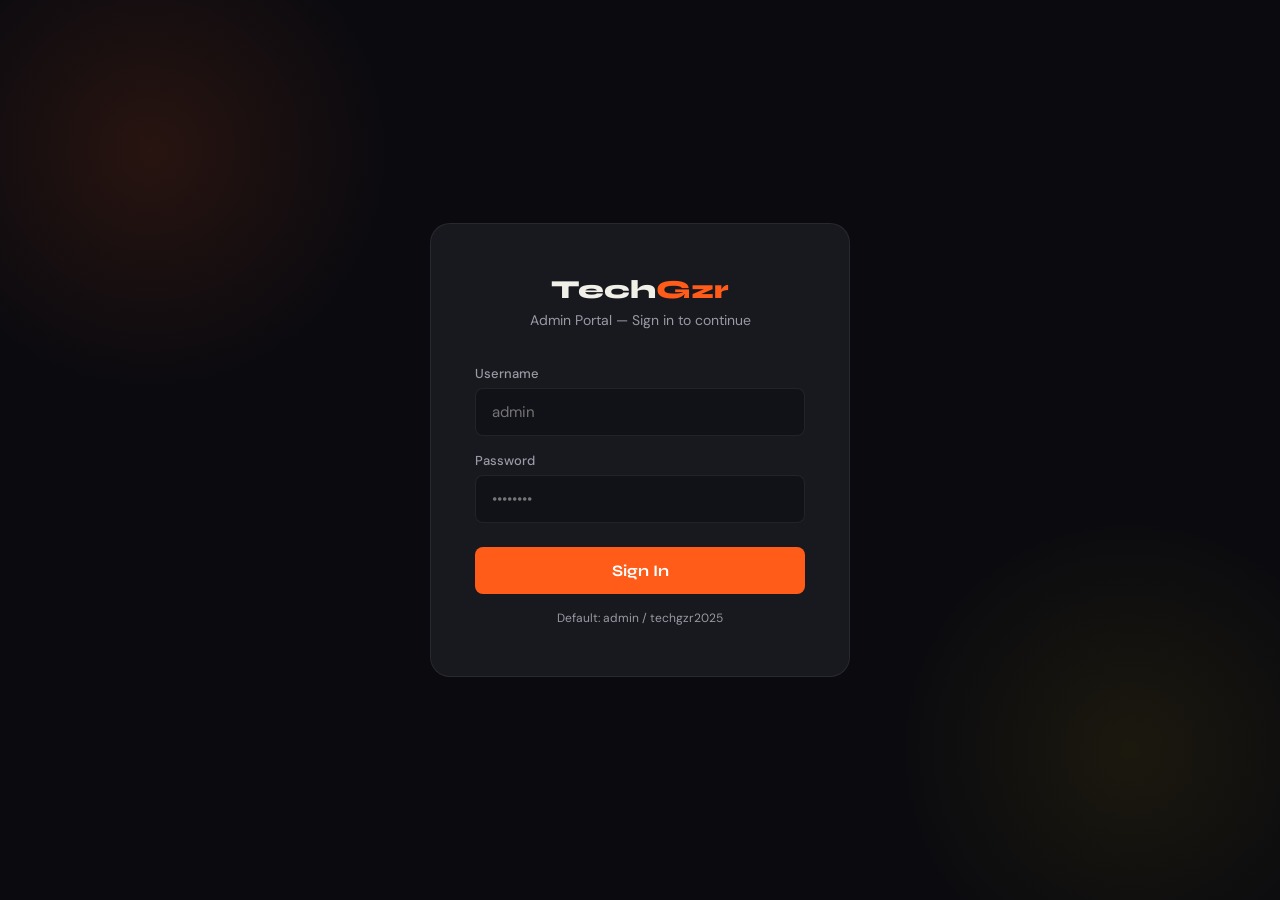
<file: admin.html>
<!DOCTYPE html>
<html lang="en">
<head>
<meta charset="UTF-8"><meta name="viewport" content="width=device-width, initial-scale=1.0">
<title>TechGzr Admin Portal</title>
<link href="https://fonts.googleapis.com/css2?family=Syne:wght@400;600;700;800&family=DM+Sans:wght@300;400;500&display=swap" rel="stylesheet">
<style>
:root{
  --orange:#FF5C1A;--orange-light:#FF8C52;--yellow:#FFD600;
  --dark:#0A0A0F;--dark2:#111118;--dark3:#18181f;
  --surface:#1e1e28;--surface2:#252530;
  --text:#F0EFE8;--muted:#9A99A4;--border:rgba(255,255,255,0.07);
  --success:#22c55e;--danger:#ef4444;--info:#3b82f6;
}
*{margin:0;padding:0;box-sizing:border-box;}
body{background:var(--dark);color:var(--text);font-family:'DM Sans',sans-serif;min-height:100vh;}
h1,h2,h3,h4,h5{font-family:'Syne',sans-serif;}

/* LOGIN */
#login-screen{min-height:100vh;display:flex;align-items:center;justify-content:center;background:var(--dark);position:relative;overflow:hidden;}
.login-orb{position:absolute;width:500px;height:500px;background:radial-gradient(circle,rgba(255,92,26,0.12) 0%,transparent 70%);border-radius:50%;pointer-events:none;}
.login-orb1{top:-100px;left:-100px;}
.login-orb2{bottom:-100px;right:-100px;background:radial-gradient(circle,rgba(255,214,0,0.07) 0%,transparent 70%);}
.login-box{background:var(--dark3);border:1px solid var(--border);border-radius:20px;padding:50px 44px;width:100%;max-width:420px;position:relative;z-index:1;}
.login-logo{font-family:'Syne',sans-serif;font-size:26px;font-weight:800;margin-bottom:6px;text-align:center;}
.login-logo span{color:var(--orange);}
.login-sub{text-align:center;font-size:14px;color:var(--muted);margin-bottom:36px;}
.login-field{margin-bottom:16px;}
.login-field label{display:block;font-size:13px;font-weight:500;color:var(--muted);margin-bottom:6px;}
.login-field input{width:100%;background:var(--dark2);border:1px solid var(--border);border-radius:8px;padding:13px 16px;color:var(--text);font-family:'DM Sans',sans-serif;font-size:15px;outline:none;transition:border-color 0.2s;}
.login-field input:focus{border-color:rgba(255,92,26,0.5);}
.login-btn{width:100%;background:var(--orange);color:#fff;border:none;padding:14px;border-radius:8px;font-family:'Syne',sans-serif;font-size:16px;font-weight:700;cursor:pointer;transition:background 0.2s;margin-top:8px;}
.login-btn:hover{background:var(--orange-light);}
.login-err{background:rgba(239,68,68,0.1);border:1px solid rgba(239,68,68,0.3);border-radius:8px;padding:10px 14px;font-size:13px;color:#f87171;margin-top:12px;display:none;}

/* ADMIN LAYOUT */
#admin-app{display:none;min-height:100vh;display:flex;}
.sidebar{width:240px;background:var(--dark2);border-right:1px solid var(--border);flex-shrink:0;display:flex;flex-direction:column;position:fixed;top:0;left:0;bottom:0;z-index:100;}
.sidebar-logo{padding:24px 20px 20px;border-bottom:1px solid var(--border);}
.sidebar-logo .brand{font-family:'Syne',sans-serif;font-size:18px;font-weight:800;}
.sidebar-logo .brand span{color:var(--orange);}
.sidebar-logo small{font-size:11px;color:var(--muted);display:block;margin-top:2px;letter-spacing:1px;text-transform:uppercase;}
.sidebar-nav{flex:1;padding:16px 12px;overflow-y:auto;}
.nav-section{font-size:11px;font-weight:700;letter-spacing:2px;text-transform:uppercase;color:var(--muted);padding:12px 8px 8px;}
.nav-item{display:flex;align-items:center;gap:10px;padding:10px 12px;border-radius:8px;cursor:pointer;transition:all 0.15s;font-size:14px;font-weight:500;color:var(--muted);margin-bottom:2px;}
.nav-item:hover{background:rgba(255,255,255,0.05);color:var(--text);}
.nav-item.active{background:rgba(255,92,26,0.12);color:var(--orange);}
.nav-item .icon{font-size:16px;width:20px;text-align:center;}
.sidebar-footer{padding:16px 12px;border-top:1px solid var(--border);}
.user-info{display:flex;align-items:center;gap:10px;padding:10px 12px;border-radius:8px;background:rgba(255,255,255,0.03);}
.user-avatar{width:32px;height:32px;border-radius:50%;background:linear-gradient(135deg,var(--orange),var(--yellow));display:flex;align-items:center;justify-content:center;font-family:'Syne',sans-serif;font-size:12px;font-weight:700;color:#fff;flex-shrink:0;}
.user-name{font-size:13px;font-weight:600;}
.user-role{font-size:11px;color:var(--muted);}
.logout-btn{display:flex;align-items:center;gap:8px;padding:8px 12px;border-radius:8px;cursor:pointer;color:var(--muted);font-size:13px;margin-top:6px;transition:color 0.15s;}
.logout-btn:hover{color:var(--danger);}

/* MAIN */
.main-area{margin-left:240px;flex:1;min-height:100vh;display:flex;flex-direction:column;}
.topbar{padding:16px 32px;border-bottom:1px solid var(--border);display:flex;align-items:center;justify-content:space-between;background:var(--dark2);position:sticky;top:0;z-index:50;}
.topbar h1{font-size:20px;font-weight:700;}
.topbar-actions{display:flex;gap:10px;align-items:center;}
.save-btn{background:var(--orange);color:#fff;border:none;padding:9px 22px;border-radius:7px;font-family:'Syne',sans-serif;font-size:13px;font-weight:700;cursor:pointer;transition:all 0.2s;display:flex;align-items:center;gap:7px;}
.save-btn:hover{background:var(--orange-light);}
.preview-btn{background:transparent;color:var(--muted);border:1px solid var(--border);padding:9px 18px;border-radius:7px;font-family:'Syne',sans-serif;font-size:13px;font-weight:600;cursor:pointer;transition:all 0.2s;text-decoration:none;display:inline-flex;align-items:center;gap:6px;}
.preview-btn:hover{color:var(--text);border-color:rgba(255,255,255,0.2);}
.content{padding:32px;flex:1;overflow-y:auto;}

/* PANELS */
.panel{display:none;}
.panel.active{display:block;}

/* DASHBOARD */
.dash-stats{display:grid;grid-template-columns:repeat(4,1fr);gap:16px;margin-bottom:32px;}
.dash-stat{background:var(--dark3);border:1px solid var(--border);border-radius:12px;padding:20px;}
.dash-stat .num{font-family:'Syne',sans-serif;font-size:28px;font-weight:800;color:var(--orange);}
.dash-stat .lbl{font-size:12px;color:var(--muted);margin-top:4px;}
.dash-pages{display:grid;grid-template-columns:repeat(3,1fr);gap:16px;margin-bottom:32px;}
.page-link-card{background:var(--dark3);border:1px solid var(--border);border-radius:12px;padding:22px;transition:all 0.2s;cursor:pointer;}
.page-link-card:hover{border-color:rgba(255,92,26,0.3);}
.page-link-card .p-icon{font-size:24px;margin-bottom:10px;}
.page-link-card h4{font-size:15px;font-weight:700;margin-bottom:4px;}
.page-link-card p{font-size:12px;color:var(--muted);}
.recent-changes{background:var(--dark3);border:1px solid var(--border);border-radius:12px;padding:24px;}
.recent-changes h3{font-size:16px;font-weight:700;margin-bottom:16px;}
.change-item{display:flex;align-items:center;gap:12px;padding:10px 0;border-bottom:1px solid var(--border);}
.change-item:last-child{border-bottom:none;}
.change-dot{width:8px;height:8px;border-radius:50%;background:var(--orange);flex-shrink:0;}
.change-text{font-size:13px;color:var(--muted);}
.change-time{font-size:11px;color:var(--muted);margin-left:auto;}

/* FORM ELEMENTS */
.edit-section{background:var(--dark3);border:1px solid var(--border);border-radius:14px;padding:28px;margin-bottom:20px;}
.edit-section-title{font-size:15px;font-weight:700;margin-bottom:20px;display:flex;align-items:center;gap:8px;}
.edit-section-title .icon{font-size:18px;}
.field-row{display:grid;grid-template-columns:1fr 1fr;gap:16px;margin-bottom:16px;}
.field-group{margin-bottom:16px;}
.field-group label{display:block;font-size:12px;font-weight:600;color:var(--muted);margin-bottom:6px;letter-spacing:0.5px;text-transform:uppercase;}
.field-group input,.field-group textarea,.field-group select{width:100%;background:var(--dark2);border:1px solid var(--border);border-radius:8px;padding:10px 14px;color:var(--text);font-family:'DM Sans',sans-serif;font-size:14px;outline:none;transition:border-color 0.2s;resize:vertical;}
.field-group input:focus,.field-group textarea:focus{border-color:rgba(255,92,26,0.5);}

/* LIST EDITORS */
.list-editor{margin-top:8px;}
.list-item{background:var(--dark2);border:1px solid var(--border);border-radius:10px;padding:16px;margin-bottom:12px;position:relative;}
.list-item-header{display:flex;align-items:center;justify-content:space-between;margin-bottom:12px;}
.list-item-header h4{font-size:14px;font-weight:700;}
.del-btn{background:rgba(239,68,68,0.1);border:1px solid rgba(239,68,68,0.2);color:#f87171;border-radius:6px;padding:4px 10px;font-size:12px;cursor:pointer;font-family:'Syne',sans-serif;font-weight:600;transition:all 0.15s;}
.del-btn:hover{background:rgba(239,68,68,0.2);}
.add-btn{background:rgba(255,92,26,0.1);border:1px solid rgba(255,92,26,0.2);color:var(--orange);border-radius:8px;padding:10px 18px;font-size:13px;cursor:pointer;font-family:'Syne',sans-serif;font-weight:700;transition:all 0.15s;display:flex;align-items:center;gap:6px;margin-top:12px;}
.add-btn:hover{background:rgba(255,92,26,0.18);}

/* TOAST */
.toast{position:fixed;bottom:24px;right:24px;background:var(--dark3);border:1px solid var(--border);border-radius:10px;padding:14px 20px;font-size:14px;display:flex;align-items:center;gap:10px;z-index:9999;transform:translateY(80px);opacity:0;transition:all 0.3s;}
.toast.show{transform:translateY(0);opacity:1;}
.toast.success{border-color:rgba(34,197,94,0.3);color:var(--success);}
.toast.error{border-color:rgba(239,68,68,0.3);color:var(--danger);}

/* SETTINGS */
.settings-grid{display:grid;grid-template-columns:1fr 1fr;gap:20px;}

@media(max-width:900px){
  .sidebar{transform:translateX(-240px);}
  .main-area{margin-left:0;}
  .dash-stats,.dash-pages,.settings-grid,.field-row{grid-template-columns:1fr;}
}
</style>
</head>
<body>

<!-- LOGIN -->
<div id="login-screen">
  <div class="login-orb login-orb1"></div>
  <div class="login-orb login-orb2"></div>
  <div class="login-box">
    <div class="login-logo">Tech<span>Gzr</span></div>
    <div class="login-sub">Admin Portal — Sign in to continue</div>
    <div class="login-field"><label>Username</label><input type="text" id="uname" placeholder="admin" autocomplete="username"></div>
    <div class="login-field"><label>Password</label><input type="password" id="upass" placeholder="••••••••" autocomplete="current-password"></div>
    <button class="login-btn" onclick="doLogin()">Sign In</button>
    <div class="login-err" id="login-err">Invalid credentials. Try admin / techgzr2025</div>
    <p style="font-size:12px;color:var(--muted);text-align:center;margin-top:16px;">Default: admin / techgzr2025</p>
  </div>
</div>

<!-- ADMIN APP -->
<div id="admin-app" style="display:none;">
  <!-- SIDEBAR -->
  <div class="sidebar">
    <div class="sidebar-logo">
      <div class="brand">Tech<span>Gzr</span></div>
      <small>Content Manager</small>
    </div>
    <nav class="sidebar-nav">
      <div class="nav-section">Overview</div>
      <div class="nav-item active" onclick="showPanel('dashboard')"><span class="icon">📊</span>Dashboard</div>
      <div class="nav-section">Content</div>
      <div class="nav-item" onclick="showPanel('company')"><span class="icon">🏢</span>Company Info</div>
      <div class="nav-item" onclick="showPanel('hero')"><span class="icon">🏠</span>Hero Section</div>
      <div class="nav-item" onclick="showPanel('services')"><span class="icon">⚙️</span>Services</div>
      <div class="nav-item" onclick="showPanel('why')"><span class="icon">💡</span>Why Us</div>
      <div class="nav-item" onclick="showPanel('process')"><span class="icon">🔄</span>Process Steps</div>
      <div class="nav-item" onclick="showPanel('training')"><span class="icon">🎓</span>IT Trainings</div>
      <div class="nav-item" onclick="showPanel('testimonials')"><span class="icon">💬</span>Testimonials</div>
      <div class="nav-item" onclick="showPanel('about')"><span class="icon">📖</span>About Page</div>
      <div class="nav-item" onclick="showPanel('cta')"><span class="icon">📣</span>CTA Section</div>
      <div class="nav-section">System</div>
      <div class="nav-item" onclick="showPanel('settings')"><span class="icon">🔧</span>Settings</div>
    </nav>
    <div class="sidebar-footer">
      <div class="user-info">
        <div class="user-avatar">CEO</div>
        <div><div class="user-name">Admin</div><div class="user-role">Super Admin</div></div>
      </div>
      <div class="logout-btn" onclick="doLogout()"><span>🚪</span>Sign Out</div>
    </div>
  </div>

  <!-- MAIN -->
  <div class="main-area">
    <div class="topbar">
      <h1 id="topbar-title">Dashboard</h1>
      <div class="topbar-actions">
        <a href="index.html" target="_blank" class="preview-btn">👁 Preview Site</a>
        <button class="save-btn" onclick="saveAll()">💾 Save Changes</button>
      </div>
    </div>
    <div class="content">

      <!-- DASHBOARD -->
      <div class="panel active" id="panel-dashboard">
        <div class="dash-stats">
          <div class="dash-stat"><div class="num">6</div><div class="lbl">Pages</div></div>
          <div class="dash-stat"><div class="num" id="d-services">6</div><div class="lbl">Services</div></div>
          <div class="dash-stat"><div class="num" id="d-training">4</div><div class="lbl">Training Courses</div></div>
          <div class="dash-stat"><div class="num" id="d-testimonials">3</div><div class="lbl">Testimonials</div></div>
        </div>
        <h3 style="font-size:16px;margin-bottom:16px;color:var(--muted);font-family:'DM Sans',sans-serif;font-weight:500;">Website Pages</h3>
        <div class="dash-pages">
          <div class="page-link-card" onclick="window.open('index.html','_blank')"><div class="p-icon">🏠</div><h4>Home</h4><p>index.html — Hero, services, testimonials</p></div>
          <div class="page-link-card" onclick="window.open('about.html','_blank')"><div class="p-icon">📖</div><h4>About</h4><p>about.html — Story, mission, values</p></div>
          <div class="page-link-card" onclick="window.open('services.html','_blank')"><div class="p-icon">⚙️</div><h4>Services</h4><p>services.html — All 6 service cards + FAQ</p></div>
          <div class="page-link-card" onclick="window.open('training.html','_blank')"><div class="p-icon">🎓</div><h4>Training</h4><p>training.html — Courses + enrollment form</p></div>
          <div class="page-link-card" onclick="window.open('portfolio.html','_blank')"><div class="p-icon">🖼</div><h4>Portfolio</h4><p>portfolio.html — Projects + clients</p></div>
          <div class="page-link-card" onclick="window.open('contact.html','_blank')"><div class="p-icon">📬</div><h4>Contact</h4><p>contact.html — Contact form + info</p></div>
        </div>
        <div class="recent-changes">
          <h3>Quick Help</h3>
          <div class="change-item"><div class="change-dot"></div><div class="change-text">Edit any section using the sidebar navigation</div></div>
          <div class="change-item"><div class="change-dot"></div><div class="change-text">Click "Save Changes" to apply updates to all pages</div></div>
          <div class="change-item"><div class="change-dot" style="background:var(--success)"></div><div class="change-text">Use "Preview Site" to open the homepage in a new tab</div></div>
          <div class="change-item"><div class="change-dot" style="background:var(--info)"></div><div class="change-text">All content is stored in your browser's localStorage</div></div>
          <div class="change-item"><div class="change-dot" style="background:var(--yellow)"></div><div class="change-text">Use Settings → Export to backup or transfer your content</div></div>
        </div>
      </div>

      <!-- COMPANY INFO -->
      <div class="panel" id="panel-company">
        <div class="edit-section">
          <div class="edit-section-title"><span class="icon">🏢</span>Company Information</div>
          <div class="field-row">
            <div class="field-group"><label>Company Name</label><input type="text" id="c-name" placeholder="TechGzr"></div>
            <div class="field-group"><label>Tagline</label><input type="text" id="c-tagline"></div>
          </div>
          <div class="field-group"><label>Description (Footer & Meta)</label><textarea id="c-desc" rows="3"></textarea></div>
          <div class="field-row">
            <div class="field-group"><label>Email Address</label><input type="email" id="c-email"></div>
            <div class="field-group"><label>Phone / WhatsApp</label><input type="text" id="c-phone"></div>
          </div>
          <div class="field-row">
            <div class="field-group"><label>Office Address</label><input type="text" id="c-address"></div>
            <div class="field-group"><label>Founded Year</label><input type="text" id="c-founded"></div>
          </div>
        </div>
        <div class="edit-section">
          <div class="edit-section-title"><span class="icon">🌐</span>Social Media Links</div>
          <div class="field-row">
            <div class="field-group"><label>LinkedIn URL</label><input type="text" id="c-linkedin"></div>
            <div class="field-group"><label>Twitter / X URL</label><input type="text" id="c-twitter"></div>
          </div>
          <div class="field-row">
            <div class="field-group"><label>GitHub URL</label><input type="text" id="c-github"></div>
            <div class="field-group"><label>Instagram URL</label><input type="text" id="c-instagram"></div>
          </div>
        </div>
      </div>

      <!-- HERO -->
      <div class="panel" id="panel-hero">
        <div class="edit-section">
          <div class="edit-section-title"><span class="icon">🏠</span>Hero Section</div>
          <div class="field-group"><label>Badge Text</label><input type="text" id="h-badge"></div>
          <div class="field-row">
            <div class="field-group"><label>Headline Line 1</label><input type="text" id="h-line1"></div>
            <div class="field-group"><label>Headline Highlight Word</label><input type="text" id="h-line2"></div>
          </div>
          <div class="field-group"><label>Sub-headline (smaller line)</label><input type="text" id="h-line3"></div>
          <div class="field-group"><label>Description Paragraph</label><textarea id="h-desc" rows="3"></textarea></div>
          <div class="field-row">
            <div class="field-group"><label>Primary Button Text</label><input type="text" id="h-cta1"></div>
            <div class="field-group"><label>Secondary Button Text</label><input type="text" id="h-cta2"></div>
          </div>
        </div>
        <div class="edit-section">
          <div class="edit-section-title"><span class="icon">📊</span>Stats Bar</div>
          <div class="field-row">
            <div class="field-group"><label>Stat 1 Number</label><input type="text" id="h-s1n"></div>
            <div class="field-group"><label>Stat 1 Label</label><input type="text" id="h-s1l"></div>
          </div>
          <div class="field-row">
            <div class="field-group"><label>Stat 2 Number</label><input type="text" id="h-s2n"></div>
            <div class="field-group"><label>Stat 2 Label</label><input type="text" id="h-s2l"></div>
          </div>
          <div class="field-row">
            <div class="field-group"><label>Stat 3 Number</label><input type="text" id="h-s3n"></div>
            <div class="field-group"><label>Stat 3 Label</label><input type="text" id="h-s3l"></div>
          </div>
        </div>
      </div>

      <!-- SERVICES -->
      <div class="panel" id="panel-services">
        <div class="edit-section">
          <div class="edit-section-title"><span class="icon">⚙️</span>Services</div>
          <div class="list-editor" id="services-editor"></div>
          <button class="add-btn" onclick="addService()">+ Add Service</button>
        </div>
      </div>

      <!-- WHY US -->
      <div class="panel" id="panel-why">
        <div class="edit-section">
          <div class="edit-section-title"><span class="icon">💡</span>Why TechGzr — Feature Points</div>
          <div class="list-editor" id="why-editor"></div>
          <button class="add-btn" onclick="addWhy()">+ Add Point</button>
        </div>
      </div>

      <!-- PROCESS -->
      <div class="panel" id="panel-process">
        <div class="edit-section">
          <div class="edit-section-title"><span class="icon">🔄</span>Process Steps</div>
          <div class="list-editor" id="process-editor"></div>
          <button class="add-btn" onclick="addProcess()">+ Add Step</button>
        </div>
      </div>

      <!-- TRAINING -->
      <div class="panel" id="panel-training">
        <div class="edit-section">
          <div class="edit-section-title"><span class="icon">🎓</span>Training Courses</div>
          <div class="list-editor" id="training-editor"></div>
          <button class="add-btn" onclick="addTraining()">+ Add Course</button>
        </div>
      </div>

      <!-- TESTIMONIALS -->
      <div class="panel" id="panel-testimonials">
        <div class="edit-section">
          <div class="edit-section-title"><span class="icon">💬</span>Client Testimonials</div>
          <div class="list-editor" id="testimonials-editor"></div>
          <button class="add-btn" onclick="addTestimonial()">+ Add Testimonial</button>
        </div>
      </div>

      <!-- ABOUT -->
      <div class="panel" id="panel-about">
        <div class="edit-section">
          <div class="edit-section-title"><span class="icon">📖</span>About Page Content</div>
          <div class="field-group"><label>Our Story (Full Text)</label><textarea id="a-story" rows="6"></textarea></div>
          <div class="field-group"><label>Mission Statement</label><textarea id="a-mission" rows="3"></textarea></div>
          <div class="field-group"><label>Vision Statement</label><textarea id="a-vision" rows="3"></textarea></div>
        </div>
      </div>

      <!-- CTA -->
      <div class="panel" id="panel-cta">
        <div class="edit-section">
          <div class="edit-section-title"><span class="icon">📣</span>Call-to-Action Section</div>
          <div class="field-row">
            <div class="field-group"><label>Heading Line 1</label><input type="text" id="cta-h1"></div>
            <div class="field-group"><label>Heading Line 2 (Orange)</label><input type="text" id="cta-h2"></div>
          </div>
          <div class="field-group"><label>Subtext</label><textarea id="cta-sub" rows="2"></textarea></div>
        </div>
      </div>

      <!-- SETTINGS -->
      <div class="panel" id="panel-settings">
        <div class="edit-section">
          <div class="edit-section-title"><span class="icon">🔧</span>Data Management</div>
          <p style="font-size:14px;color:var(--muted);margin-bottom:20px;">Export your content as JSON to back it up or transfer to another device. Import to restore.</p>
          <div style="display:flex;gap:12px;flex-wrap:wrap;">
            <button class="add-btn" onclick="exportData()">📤 Export Content JSON</button>
            <button class="add-btn" onclick="document.getElementById('import-file').click()">📥 Import Content JSON</button>
            <button class="add-btn" style="color:var(--danger);border-color:rgba(239,68,68,0.3);background:rgba(239,68,68,0.08);" onclick="resetData()">🗑 Reset to Defaults</button>
          </div>
          <input type="file" id="import-file" accept=".json" style="display:none" onchange="importData(event)">
        </div>
        <div class="edit-section">
          <div class="edit-section-title"><span class="icon">🔑</span>Change Password</div>
          <div class="field-row">
            <div class="field-group"><label>New Password</label><input type="password" id="new-pass" placeholder="New password"></div>
            <div class="field-group"><label>Confirm Password</label><input type="password" id="conf-pass" placeholder="Confirm password"></div>
          </div>
          <button class="save-btn" onclick="changePass()">Update Password</button>
        </div>
      </div>

    </div>
  </div>
</div>

<!-- TOAST -->
<div class="toast" id="toast"></div>

<script src="data.js"></script>
<script>
// ─── STATE ───────────────────────────────────────────────────────────────────
let D = {};
let isLoggedIn = false;

function getData(){
  try{const s=localStorage.getItem('techgzr_content');return s?JSON.parse(s):JSON.parse(JSON.stringify(TECHGZR_DEFAULT));}
  catch(e){return JSON.parse(JSON.stringify(TECHGZR_DEFAULT));}
}

// ─── AUTH ─────────────────────────────────────────────────────────────────────
function doLogin(){
  const u=document.getElementById('uname').value.trim();
  const p=document.getElementById('upass').value;
  const storedPass=localStorage.getItem('techgzr_admin_pass')||'techgzr2025';
  if(u==='admin'&&p===storedPass){
    document.getElementById('login-screen').style.display='none';
    document.getElementById('admin-app').style.display='flex';
    isLoggedIn=true;
    D=getData();
    populateAll();
    updateDashStats();
  } else {
    document.getElementById('login-err').style.display='block';
  }
}

document.querySelectorAll('#uname,#upass').forEach(el=>el.addEventListener('keydown',e=>{if(e.key==='Enter')doLogin();}));

function doLogout(){
  document.getElementById('login-screen').style.display='flex';
  document.getElementById('admin-app').style.display='none';
  document.getElementById('upass').value='';
  isLoggedIn=false;
}

// ─── NAVIGATION ───────────────────────────────────────────────────────────────
function showPanel(name){
  document.querySelectorAll('.panel').forEach(p=>p.classList.remove('active'));
  document.querySelectorAll('.nav-item').forEach(n=>n.classList.remove('active'));
  document.getElementById('panel-'+name).classList.add('active');
  document.querySelectorAll('.nav-item').forEach(n=>{if(n.getAttribute('onclick')&&n.getAttribute('onclick').includes("'"+name+"'"))n.classList.add('active');});
  const titles={dashboard:'Dashboard',company:'Company Info',hero:'Hero Section',services:'Services',why:'Why Us',process:'Process Steps',training:'IT Trainings',testimonials:'Testimonials',about:'About Page',cta:'CTA Section',settings:'Settings'};
  document.getElementById('topbar-title').textContent=titles[name]||name;
}

// ─── POPULATE ─────────────────────────────────────────────────────────────────
function populateAll(){
  // Company
  setVal('c-name',D.company.name);setVal('c-tagline',D.company.tagline);setVal('c-desc',D.company.description);
  setVal('c-email',D.company.email);setVal('c-phone',D.company.phone);setVal('c-address',D.company.address);
  setVal('c-founded',D.company.founded);setVal('c-linkedin',D.company.linkedin);setVal('c-twitter',D.company.twitter);
  setVal('c-github',D.company.github);setVal('c-instagram',D.company.instagram);
  // Hero
  setVal('h-badge',D.hero.badge);setVal('h-line1',D.hero.headline1);setVal('h-line2',D.hero.headline2);
  setVal('h-line3',D.hero.headline3);setVal('h-desc',D.hero.description);setVal('h-cta1',D.hero.cta_primary);
  setVal('h-cta2',D.hero.cta_secondary);setVal('h-s1n',D.hero.stat1_num);setVal('h-s1l',D.hero.stat1_label);
  setVal('h-s2n',D.hero.stat2_num);setVal('h-s2l',D.hero.stat2_label);setVal('h-s3n',D.hero.stat3_num);setVal('h-s3l',D.hero.stat3_label);
  // About
  setVal('a-story',D.about.story);setVal('a-mission',D.about.mission);setVal('a-vision',D.about.vision);
  // CTA
  setVal('cta-h1',D.cta.heading1);setVal('cta-h2',D.cta.heading2);setVal('cta-sub',D.cta.subtext);
  // List editors
  renderServices();renderWhy();renderProcess();renderTraining();renderTestimonials();
}

function setVal(id,val){const el=document.getElementById(id);if(el)el.value=val||'';}

// ─── SERVICES EDITOR ──────────────────────────────────────────────────────────
function renderServices(){
  const ed=document.getElementById('services-editor');ed.innerHTML='';
  D.services.forEach((s,i)=>{
    ed.innerHTML+=`<div class="list-item" id="svc-${i}">
      <div class="list-item-header"><h4>Service ${i+1}: ${s.title}</h4><button class="del-btn" onclick="delService(${i})">Delete</button></div>
      <div class="field-row">
        <div class="field-group"><label>Icon (Emoji)</label><input oninput="D.services[${i}].icon=this.value" value="${s.icon}"></div>
        <div class="field-group"><label>Title</label><input oninput="D.services[${i}].title=this.value;this.closest('.list-item').querySelector('h4').textContent='Service ${i+1}: '+this.value" value="${s.title}"></div>
      </div>
      <div class="field-group"><label>Short Description</label><textarea rows="2" oninput="D.services[${i}].description=this.value">${s.description}</textarea></div>
      <div class="field-group"><label>Detailed Description (Services page)</label><textarea rows="2" oninput="D.services[${i}].detail=this.value">${s.detail||''}</textarea></div>
    </div>`;
  });
}
function delService(i){if(confirm('Delete this service?')){D.services.splice(i,1);renderServices();}}
function addService(){D.services.push({id:Date.now(),icon:'🔧',title:'New Service',description:'Service description',detail:''});renderServices();}

// ─── WHY EDITOR ───────────────────────────────────────────────────────────────
function renderWhy(){
  const ed=document.getElementById('why-editor');ed.innerHTML='';
  D.why.forEach((w,i)=>{
    ed.innerHTML+=`<div class="list-item">
      <div class="list-item-header"><h4>${w.title}</h4><button class="del-btn" onclick="delWhy(${i})">Delete</button></div>
      <div class="field-row">
        <div class="field-group"><label>Icon (Emoji)</label><input oninput="D.why[${i}].icon=this.value" value="${w.icon}"></div>
        <div class="field-group"><label>Title</label><input oninput="D.why[${i}].title=this.value;this.closest('.list-item').querySelector('h4').textContent=this.value" value="${w.title}"></div>
      </div>
      <div class="field-group"><label>Description</label><textarea rows="2" oninput="D.why[${i}].description=this.value">${w.description}</textarea></div>
    </div>`;
  });
}
function delWhy(i){if(confirm('Delete?')){D.why.splice(i,1);renderWhy();}}
function addWhy(){D.why.push({icon:'✨',title:'New Point',description:'Description'});renderWhy();}

// ─── PROCESS EDITOR ───────────────────────────────────────────────────────────
function renderProcess(){
  const ed=document.getElementById('process-editor');ed.innerHTML='';
  D.process.forEach((p,i)=>{
    ed.innerHTML+=`<div class="list-item">
      <div class="list-item-header"><h4>Step ${p.num}: ${p.title}</h4><button class="del-btn" onclick="delProcess(${i})">Delete</button></div>
      <div class="field-row">
        <div class="field-group"><label>Step Number</label><input oninput="D.process[${i}].num=this.value" value="${p.num}"></div>
        <div class="field-group"><label>Title</label><input oninput="D.process[${i}].title=this.value" value="${p.title}"></div>
      </div>
      <div class="field-group"><label>Description</label><textarea rows="2" oninput="D.process[${i}].description=this.value">${p.description}</textarea></div>
    </div>`;
  });
}
function delProcess(i){if(confirm('Delete?')){D.process.splice(i,1);renderProcess();}}
function addProcess(){const n=D.process.length+1;D.process.push({num:'0'+n,title:'New Step',description:'Description'});renderProcess();}

// ─── TRAINING EDITOR ──────────────────────────────────────────────────────────
function renderTraining(){
  const ed=document.getElementById('training-editor');ed.innerHTML='';
  D.training.forEach((c,i)=>{
    ed.innerHTML+=`<div class="list-item">
      <div class="list-item-header"><h4>${c.title}</h4><button class="del-btn" onclick="delTraining(${i})">Delete</button></div>
      <div class="field-row">
        <div class="field-group"><label>Tag / Badge</label><input oninput="D.training[${i}].tag=this.value" value="${c.tag}"></div>
        <div class="field-group"><label>Course Title</label><input oninput="D.training[${i}].title=this.value;this.closest('.list-item').querySelector('h4').textContent=this.value" value="${c.title}"></div>
      </div>
      <div class="field-group"><label>Description</label><textarea rows="2" oninput="D.training[${i}].description=this.value">${c.description}</textarea></div>
      <div class="field-row">
        <div class="field-group"><label>Duration</label><input oninput="D.training[${i}].duration=this.value" value="${c.duration||''}"></div>
        <div class="field-group"><label>Level</label><input oninput="D.training[${i}].level=this.value" value="${c.level||''}"></div>
      </div>
    </div>`;
  });
}
function delTraining(i){if(confirm('Delete?')){D.training.splice(i,1);renderTraining();}}
function addTraining(){D.training.push({tag:'New',title:'New Course',description:'Course description',duration:'8 Weeks',level:'All Levels'});renderTraining();}

// ─── TESTIMONIALS EDITOR ──────────────────────────────────────────────────────
function renderTestimonials(){
  const ed=document.getElementById('testimonials-editor');ed.innerHTML='';
  D.testimonials.forEach((t,i)=>{
    ed.innerHTML+=`<div class="list-item">
      <div class="list-item-header"><h4>${t.name}</h4><button class="del-btn" onclick="delTestimonial(${i})">Delete</button></div>
      <div class="field-group"><label>Testimonial Text</label><textarea rows="3" oninput="D.testimonials[${i}].text=this.value">${t.text}</textarea></div>
      <div class="field-row">
        <div class="field-group"><label>Client Name</label><input oninput="D.testimonials[${i}].name=this.value;this.closest('.list-item').querySelector('h4').textContent=this.value" value="${t.name}"></div>
        <div class="field-group"><label>Role & Company</label><input oninput="D.testimonials[${i}].role=this.value" value="${t.role}"></div>
      </div>
      <div class="field-row">
        <div class="field-group"><label>Initials (for Avatar)</label><input oninput="D.testimonials[${i}].initials=this.value" value="${t.initials}"></div>
        <div class="field-group"><label>Stars (1–5)</label><input type="number" min="1" max="5" oninput="D.testimonials[${i}].stars=parseInt(this.value)" value="${t.stars}"></div>
      </div>
    </div>`;
  });
}
function delTestimonial(i){if(confirm('Delete?')){D.testimonials.splice(i,1);renderTestimonials();}}
function addTestimonial(){D.testimonials.push({stars:5,text:'Your review here.',name:'Client Name',role:'Role, Company',initials:'CL'});renderTestimonials();}

// ─── COLLECT & SAVE ───────────────────────────────────────────────────────────
function collectFromFields(){
  D.company.name=document.getElementById('c-name').value;
  D.company.tagline=document.getElementById('c-tagline').value;
  D.company.description=document.getElementById('c-desc').value;
  D.company.email=document.getElementById('c-email').value;
  D.company.phone=document.getElementById('c-phone').value;
  D.company.address=document.getElementById('c-address').value;
  D.company.founded=document.getElementById('c-founded').value;
  D.company.linkedin=document.getElementById('c-linkedin').value;
  D.company.twitter=document.getElementById('c-twitter').value;
  D.company.github=document.getElementById('c-github').value;
  D.company.instagram=document.getElementById('c-instagram').value;
  D.hero.badge=document.getElementById('h-badge').value;
  D.hero.headline1=document.getElementById('h-line1').value;
  D.hero.headline2=document.getElementById('h-line2').value;
  D.hero.headline3=document.getElementById('h-line3').value;
  D.hero.description=document.getElementById('h-desc').value;
  D.hero.cta_primary=document.getElementById('h-cta1').value;
  D.hero.cta_secondary=document.getElementById('h-cta2').value;
  D.hero.stat1_num=document.getElementById('h-s1n').value;
  D.hero.stat1_label=document.getElementById('h-s1l').value;
  D.hero.stat2_num=document.getElementById('h-s2n').value;
  D.hero.stat2_label=document.getElementById('h-s2l').value;
  D.hero.stat3_num=document.getElementById('h-s3n').value;
  D.hero.stat3_label=document.getElementById('h-s3l').value;
  D.about.story=document.getElementById('a-story').value;
  D.about.mission=document.getElementById('a-mission').value;
  D.about.vision=document.getElementById('a-vision').value;
  D.cta.heading1=document.getElementById('cta-h1').value;
  D.cta.heading2=document.getElementById('cta-h2').value;
  D.cta.subtext=document.getElementById('cta-sub').value;
}

function saveAll(){
  collectFromFields();
  localStorage.setItem('techgzr_content',JSON.stringify(D));
  updateDashStats();
  showToast('✓ All changes saved successfully!','success');
}

function updateDashStats(){
  document.getElementById('d-services').textContent=D.services.length;
  document.getElementById('d-training').textContent=D.training.length;
  document.getElementById('d-testimonials').textContent=D.testimonials.length;
}

// ─── SETTINGS ─────────────────────────────────────────────────────────────────
function exportData(){
  collectFromFields();
  const blob=new Blob([JSON.stringify(D,null,2)],{type:'application/json'});
  const a=document.createElement('a');a.href=URL.createObjectURL(blob);a.download='techgzr-content.json';a.click();
  showToast('Content exported!','success');
}

function importData(e){
  const file=e.target.files[0];if(!file)return;
  const reader=new FileReader();
  reader.onload=function(ev){
    try{D=JSON.parse(ev.target.result);localStorage.setItem('techgzr_content',JSON.stringify(D));populateAll();showToast('Content imported!','success');}
    catch(err){showToast('Invalid JSON file.','error');}
  };
  reader.readAsText(file);
}

function resetData(){
  if(confirm('Reset ALL content to defaults? This cannot be undone.')){
    D=JSON.parse(JSON.stringify(TECHGZR_DEFAULT));
    localStorage.removeItem('techgzr_content');
    populateAll();
    showToast('Content reset to defaults.','success');
  }
}

function changePass(){
  const np=document.getElementById('new-pass').value;
  const cp=document.getElementById('conf-pass').value;
  if(!np){showToast('Enter a new password.','error');return;}
  if(np!==cp){showToast('Passwords do not match.','error');return;}
  localStorage.setItem('techgzr_admin_pass',np);
  document.getElementById('new-pass').value='';
  document.getElementById('conf-pass').value='';
  showToast('Password updated!','success');
}

// ─── TOAST ────────────────────────────────────────────────────────────────────
function showToast(msg,type='success'){
  const t=document.getElementById('toast');
  t.textContent=msg;t.className='toast '+type;t.classList.add('show');
  setTimeout(()=>t.classList.remove('show'),3000);
}

// Auto-login check
window.addEventListener('DOMContentLoaded',()=>{
  // check if already "logged in" this session
  if(sessionStorage.getItem('tg_auth')==='1'){
    document.getElementById('login-screen').style.display='none';
    document.getElementById('admin-app').style.display='flex';
    D=getData();populateAll();updateDashStats();
  }
});

const _doLogin=doLogin;
window.doLogin=function(){_doLogin();if(isLoggedIn)sessionStorage.setItem('tg_auth','1');};
window.doLogout=function(){doLogout();sessionStorage.removeItem('tg_auth');};
</script>
</body>
</html>
</file>
